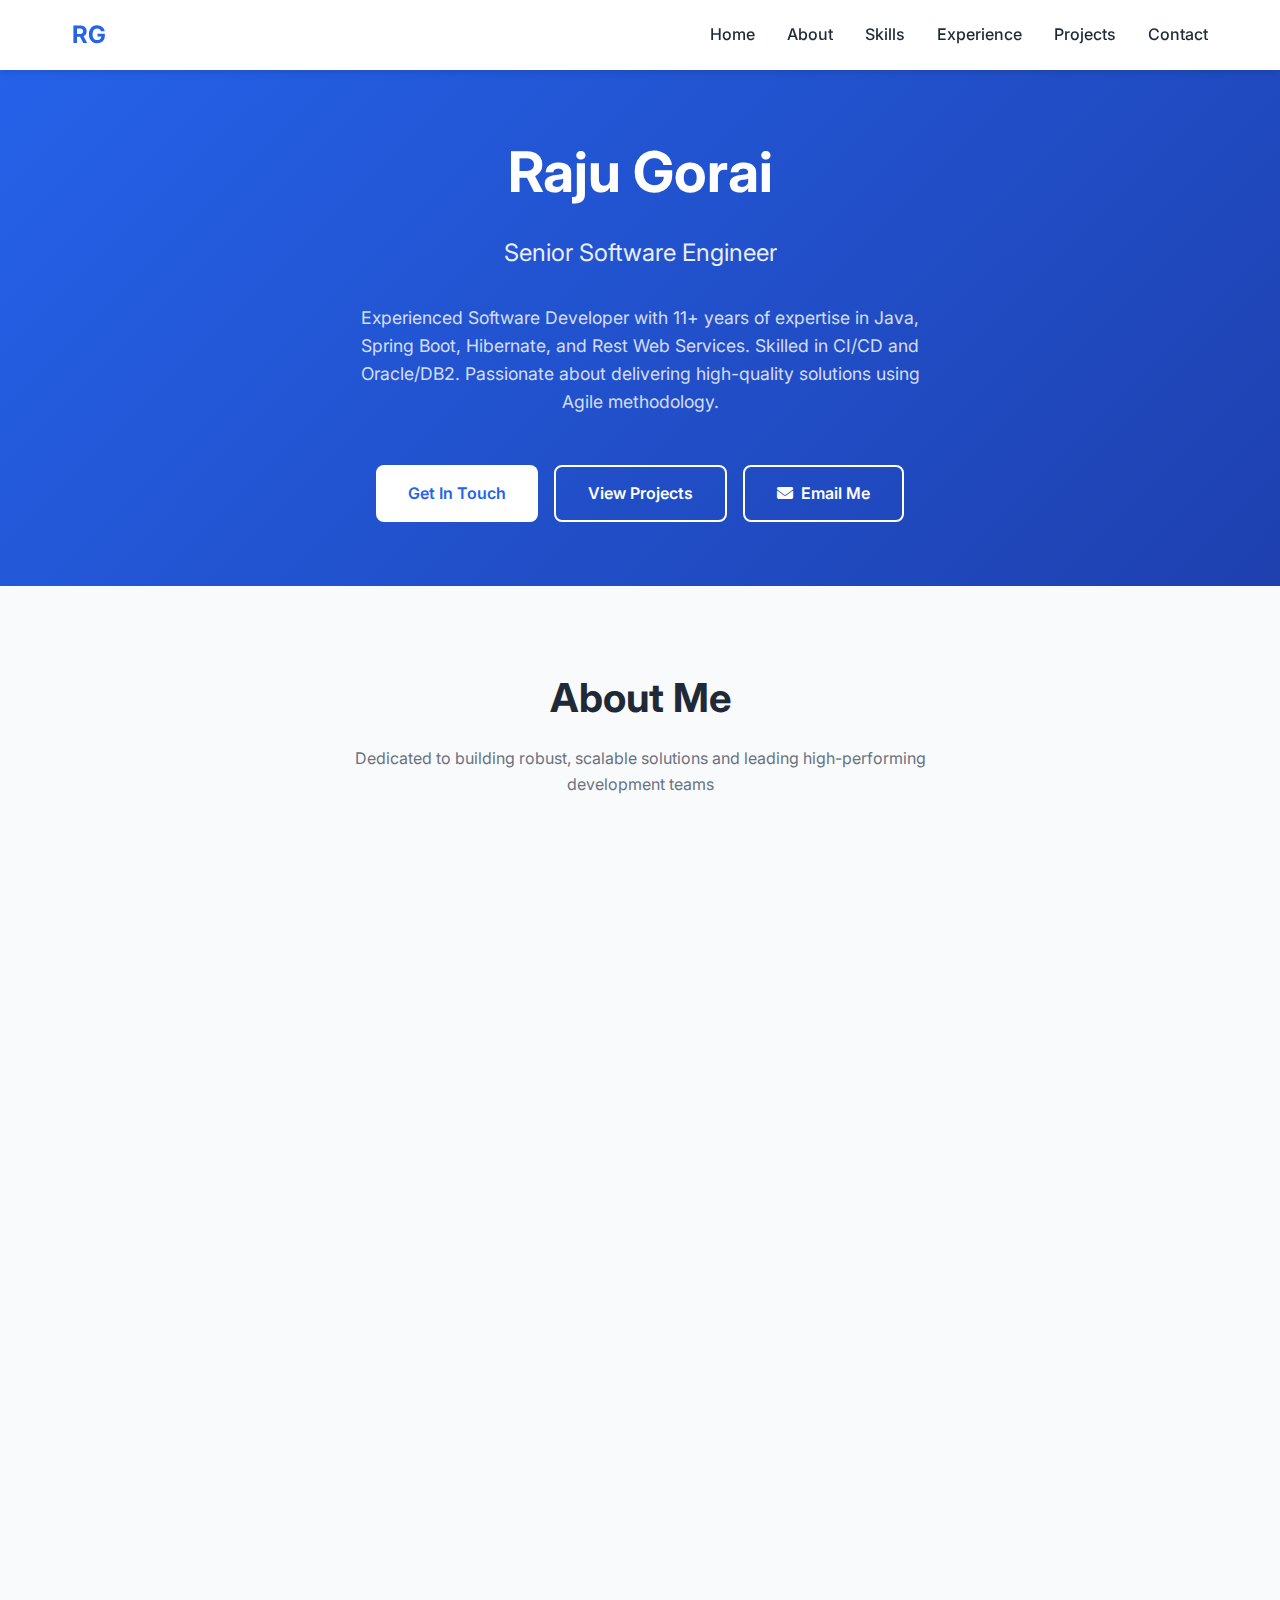
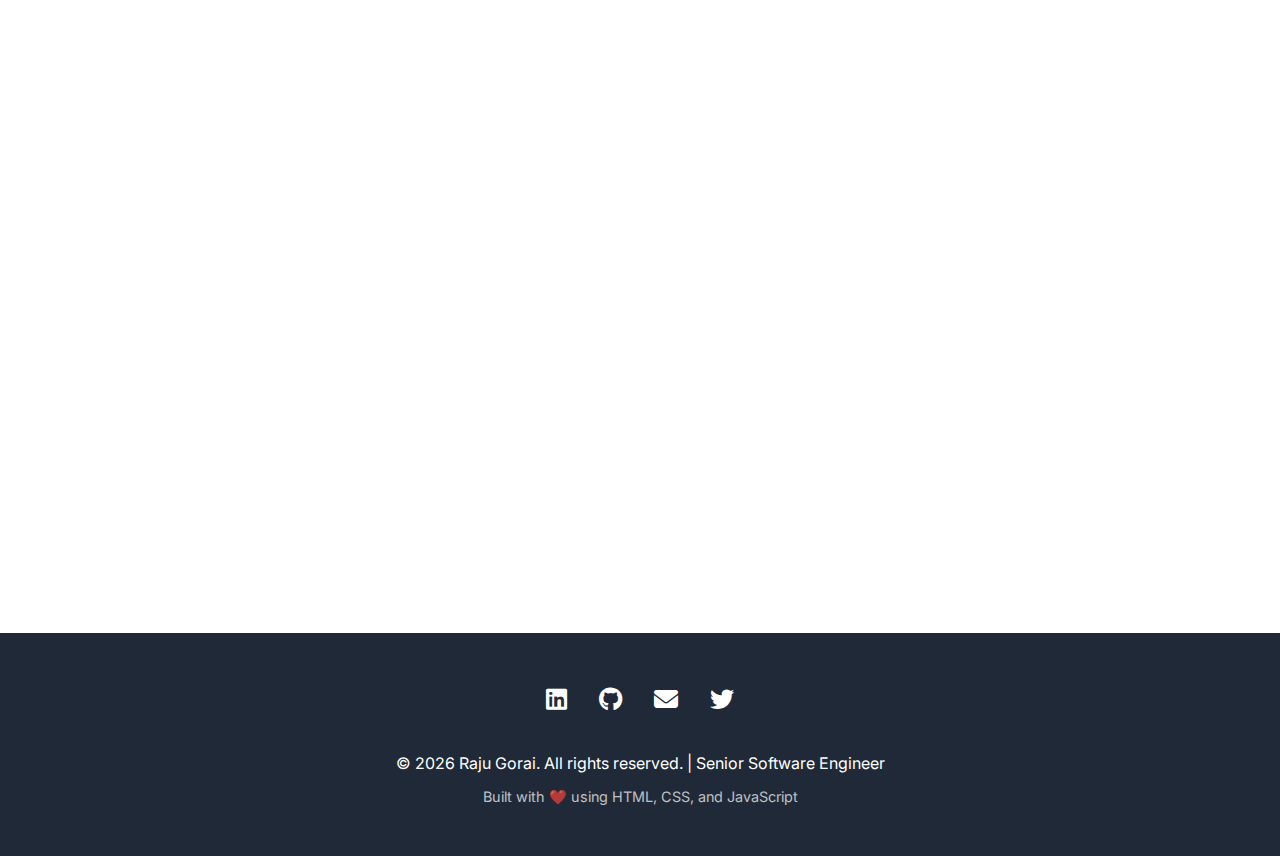
<file: index.html>
<!DOCTYPE html>
<html lang="en">
<head>
    <meta charset="UTF-8">
    <meta name="viewport" content="width=device-width, initial-scale=1.0">
    <title>Raju Gorai - Senior Software Engineer</title>
    <meta name="description" content="Senior Software Engineer with 10+ years of experience in Java, Spring Boot, Microservices, and Cloud Technologies">
    <meta name="keywords" content="Senior Software Engineer, Java, Spring Boot, Microservices, AWS, Backend Developer">
    
    <!-- Open Graph Tags -->
    <meta property="og:title" content="Raju Gorai - Senior Software Engineer">
    <meta property="og:description" content="Experienced Software Developer specializing in Java, Spring Boot, and Enterprise Solutions">
    <meta property="og:type" content="website">
    
    <!-- Favicon -->
    <link rel="icon" type="image/x-icon" href="./favicon.ico">
    
    <!-- Fonts -->
    <link href="https://cdnjs.cloudflare.com/ajax/libs/font-awesome/6.4.0/css/all.min.css" rel="stylesheet">
    <link href="https://fonts.googleapis.com/css2?family=Inter:wght@300;400;500;600;700&display=swap" rel="stylesheet">
    
    <style>
        :root {
            --primary-color: #2563eb;
            --secondary-color: #1e40af;
            --accent-color: #3b82f6;
            --text-dark: #1f2937;
            --text-light: #6b7280;
            --bg-light: #f8fafc;
            --bg-white: #ffffff;
            --border-color: #e5e7eb;
            --shadow: 0 4px 6px -1px rgba(0, 0, 0, 0.1);
            --shadow-lg: 0 10px 15px -3px rgba(0, 0, 0, 0.1);
        }

        * {
            margin: 0;
            padding: 0;
            box-sizing: border-box;
        }

        body {
            font-family: 'Inter', sans-serif;
            line-height: 1.6;
            color: var(--text-dark);
            background-color: var(--bg-light);
        }

        /* Navigation */
        .navbar {
            background: var(--bg-white);
            box-shadow: var(--shadow);
            position: fixed;
            top: 0;
            width: 100%;
            z-index: 1000;
            padding: 1rem 0;
        }

        .nav-container {
            max-width: 1200px;
            margin: 0 auto;
            display: flex;
            justify-content: space-between;
            align-items: center;
            padding: 0 2rem;
        }

        .logo {
            font-size: 1.5rem;
            font-weight: 700;
            color: var(--primary-color);
            text-decoration: none;
        }

        .nav-menu {
            display: flex;
            list-style: none;
            gap: 2rem;
        }

        .nav-link {
            text-decoration: none;
            color: var(--text-dark);
            font-weight: 500;
            transition: color 0.3s ease;
            cursor: pointer;
        }

        .nav-link:hover {
            color: var(--primary-color);
        }

        .mobile-menu-toggle {
            display: none;
            background: none;
            border: none;
            font-size: 1.5rem;
            cursor: pointer;
        }

        /* Hero Section */
        .hero {
            background: linear-gradient(135deg, var(--primary-color) 0%, var(--secondary-color) 100%);
            color: white;
            padding: 8rem 0 4rem;
            text-align: center;
        }

        .hero-container {
            max-width: 1200px;
            margin: 0 auto;
            padding: 0 2rem;
        }

        .hero-title {
            font-size: 3.5rem;
            font-weight: 700;
            margin-bottom: 1rem;
            animation: fadeInUp 0.8s ease-out;
        }

        .hero-subtitle {
            font-size: 1.5rem;
            font-weight: 400;
            margin-bottom: 2rem;
            opacity: 0.9;
            animation: fadeInUp 0.8s ease-out 0.2s both;
        }

        .hero-description {
            font-size: 1.1rem;
            max-width: 600px;
            margin: 0 auto 3rem;
            opacity: 0.8;
            animation: fadeInUp 0.8s ease-out 0.4s both;
        }

        .cta-buttons {
            display: flex;
            gap: 1rem;
            justify-content: center;
            flex-wrap: wrap;
            animation: fadeInUp 0.8s ease-out 0.6s both;
        }

        .btn {
            padding: 0.875rem 2rem;
            border-radius: 0.5rem;
            text-decoration: none;
            font-weight: 600;
            transition: all 0.3s ease;
            cursor: pointer;
            border: none;
            font-size: 1rem;
            display: inline-flex;
            align-items: center;
            gap: 0.5rem;
        }

        .btn-primary {
            background: var(--bg-white);
            color: var(--primary-color);
        }

        .btn-primary:hover {
            transform: translateY(-2px);
            box-shadow: var(--shadow-lg);
        }

        .btn-outline {
            border: 2px solid white;
            color: white;
            background: transparent;
        }

        .btn-outline:hover {
            background: white;
            color: var(--primary-color);
        }

        /* Sections */
        .section {
            padding: 5rem 0;
        }

        .container {
            max-width: 1200px;
            margin: 0 auto;
            padding: 0 2rem;
        }

        .section-title {
            text-align: center;
            font-size: 2.5rem;
            font-weight: 700;
            margin-bottom: 1rem;
            color: var(--text-dark);
        }

        .section-subtitle {
            text-align: center;
            color: var(--text-light);
            margin-bottom: 3rem;
            max-width: 600px;
            margin-left: auto;
            margin-right: auto;
        }

        /* About Section */
        .about-grid {
            display: grid;
            grid-template-columns: 1fr 2fr;
            gap: 4rem;
            align-items: center;
        }

        .about-image {
            text-align: center;
        }

        .profile-img {
            width: 300px;
            height: 300px;
            border-radius: 50%;
            background: linear-gradient(135deg, var(--primary-color), var(--accent-color));
            display: flex;
            align-items: center;
            justify-content: center;
            font-size: 8rem;
            color: white;
            margin: 0 auto;
            overflow: hidden;
            border: 4px solid white;
            box-shadow: 0 10px 30px rgba(0, 0, 0, 0.2);
        }

        .profile-image {
            width: 100%;
            height: 100%;
            object-fit: cover;
            border-radius: 50%;
        }

        .profile-initials {
            font-size: 4rem;
            font-weight: 700;
            color: white;
            text-shadow: 2px 2px 4px rgba(0, 0, 0, 0.3);
        }

        .about-content h3 {
            font-size: 1.8rem;
            margin-bottom: 1rem;
            color: var(--text-dark);
        }

        .about-text {
            color: var(--text-light);
            margin-bottom: 2rem;
            line-height: 1.8;
        }

        .stats {
            display: grid;
            grid-template-columns: repeat(auto-fit, minmax(120px, 1fr));
            gap: 2rem;
            margin-top: 2rem;
        }

        .stat {
            text-align: center;
            padding: 1rem;
            background: var(--bg-white);
            border-radius: 0.5rem;
            box-shadow: var(--shadow);
        }

        .stat-number {
            font-size: 2rem;
            font-weight: 700;
            color: var(--primary-color);
        }

        .stat-label {
            color: var(--text-light);
            font-size: 0.9rem;
        }

        /* Skills Section */
        .skills-grid {
            display: grid;
            grid-template-columns: repeat(auto-fit, minmax(300px, 1fr));
            gap: 2rem;
        }

        .skill-category {
            background: var(--bg-white);
            padding: 2rem;
            border-radius: 1rem;
            box-shadow: var(--shadow);
            transition: transform 0.3s ease;
        }

        .skill-category:hover {
            transform: translateY(-5px);
        }

        .skill-category h3 {
            color: var(--primary-color);
            margin-bottom: 1.5rem;
            display: flex;
            align-items: center;
            gap: 0.5rem;
        }

        .skill-tags {
            display: flex;
            flex-wrap: wrap;
            gap: 0.5rem;
        }

        .skill-tag {
            background: var(--bg-light);
            padding: 0.5rem 1rem;
            border-radius: 2rem;
            font-size: 0.9rem;
            color: var(--text-dark);
            border: 1px solid var(--border-color);
        }

        /* Experience Section */
        .timeline {
            position: relative;
            padding-left: 2rem;
        }

        .timeline::before {
            content: '';
            position: absolute;
            left: 1rem;
            top: 0;
            bottom: 0;
            width: 2px;
            background: var(--primary-color);
        }

        .timeline-item {
            position: relative;
            background: var(--bg-white);
            margin-bottom: 2rem;
            padding: 2rem;
            border-radius: 1rem;
            box-shadow: var(--shadow);
            margin-left: 2rem;
        }

        .timeline-item::before {
            content: '';
            position: absolute;
            left: -3rem;
            top: 2rem;
            width: 1rem;
            height: 1rem;
            background: var(--primary-color);
            border-radius: 50%;
            border: 3px solid var(--bg-white);
        }

        .timeline-date {
            color: var(--primary-color);
            font-weight: 600;
            font-size: 0.9rem;
        }

        .timeline-title {
            font-size: 1.3rem;
            font-weight: 600;
            margin: 0.5rem 0;
        }

        .timeline-company {
            color: var(--text-light);
            margin-bottom: 1rem;
        }

        .timeline-responsibilities {
            list-style: none;
        }

        .timeline-responsibilities li {
            color: var(--text-light);
            margin-bottom: 0.5rem;
            padding-left: 1.5rem;
            position: relative;
        }

        .timeline-responsibilities li::before {
            content: '▶';
            position: absolute;
            left: 0;
            color: var(--primary-color);
        }

        /* Projects Section */
        .projects-grid {
            display: grid;
            grid-template-columns: repeat(auto-fit, minmax(350px, 1fr));
            gap: 2rem;
        }

        .project-card {
            background: var(--bg-white);
            border-radius: 1rem;
            overflow: hidden;
            box-shadow: var(--shadow);
            transition: transform 0.3s ease;
        }

        .project-card:hover {
            transform: translateY(-10px);
        }

        .project-header {
            padding: 2rem;
            background: linear-gradient(135deg, var(--primary-color), var(--accent-color));
            color: white;
        }

        .project-title {
            font-size: 1.3rem;
            font-weight: 600;
            margin-bottom: 0.5rem;
        }

        .project-description {
            opacity: 0.9;
            font-size: 0.95rem;
        }

        .project-body {
            padding: 2rem;
        }

        .project-tech {
            display: flex;
            flex-wrap: wrap;
            gap: 0.5rem;
            margin-bottom: 1.5rem;
        }

        .tech-tag {
            background: var(--bg-light);
            padding: 0.25rem 0.75rem;
            border-radius: 1rem;
            font-size: 0.8rem;
            color: var(--text-dark);
            border: 1px solid var(--border-color);
        }

        .project-features {
            list-style: none;
            margin-bottom: 1.5rem;
        }

        .project-features li {
            color: var(--text-light);
            margin-bottom: 0.5rem;
            padding-left: 1.5rem;
            position: relative;
            font-size: 0.9rem;
        }

        .project-features li::before {
            content: '✓';
            position: absolute;
            left: 0;
            color: var(--primary-color);
            font-weight: bold;
        }

        .project-impact {
            background: var(--bg-light);
            padding: 1rem;
            border-radius: 0.5rem;
            border-left: 4px solid var(--primary-color);
            font-style: italic;
            color: var(--text-dark);
        }

        /* Contact Section */
        .contact-section {
            background: var(--bg-white);
        }

        .contact-grid {
            display: grid;
            grid-template-columns: 1fr 1fr;
            gap: 4rem;
        }

        .contact-info h3 {
            color: var(--primary-color);
            margin-bottom: 1.5rem;
        }

        .contact-item {
            display: flex;
            align-items: center;
            gap: 1rem;
            margin-bottom: 1.5rem;
        }

        .contact-icon {
            width: 50px;
            height: 50px;
            background: var(--primary-color);
            color: white;
            border-radius: 50%;
            display: flex;
            align-items: center;
            justify-content: center;
            font-size: 1.2rem;
        }

        .contact-form {
            display: flex;
            flex-direction: column;
            gap: 1.5rem;
        }

        .form-group {
            display: flex;
            flex-direction: column;
        }

        .form-label {
            margin-bottom: 0.5rem;
            font-weight: 500;
            color: var(--text-dark);
        }

        .form-input {
            padding: 0.875rem;
            border: 1px solid var(--border-color);
            border-radius: 0.5rem;
            font-size: 1rem;
            transition: border-color 0.3s ease;
        }

        .form-input:focus {
            outline: none;
            border-color: var(--primary-color);
        }

        .form-textarea {
            min-height: 120px;
            resize: vertical;
        }

        .success-message, .error-message {
            padding: 1rem;
            border-radius: 0.5rem;
            margin-bottom: 1rem;
            display: none;
        }

        .success-message {
            background: #10b981;
            color: white;
        }

        .error-message {
            background: #ef4444;
            color: white;
        }

        /* Footer */
        .footer {
            background: var(--text-dark);
            color: white;
            text-align: center;
            padding: 3rem 0;
        }

        .social-links {
            display: flex;
            justify-content: center;
            gap: 2rem;
            margin-bottom: 2rem;
        }

        .social-link {
            color: white;
            font-size: 1.5rem;
            transition: color 0.3s ease;
            text-decoration: none;
        }

        .social-link:hover {
            color: var(--primary-color);
        }

        /* Animations */
        @keyframes fadeInUp {
            from {
                opacity: 0;
                transform: translateY(30px);
            }
            to {
                opacity: 1;
                transform: translateY(0);
            }
        }

        .fade-in {
            opacity: 0;
            transform: translateY(30px);
            transition: all 0.6s ease;
        }

        .fade-in.visible {
            opacity: 1;
            transform: translateY(0);
        }

        /* Responsive Design */
        @media (max-width: 768px) {
            .mobile-menu-toggle {
                display: block;
            }

            .nav-menu {
                display: none;
                position: absolute;
                top: 100%;
                left: 0;
                width: 100%;
                background: var(--bg-white);
                flex-direction: column;
                padding: 1rem;
                box-shadow: var(--shadow);
            }

            .nav-menu.active {
                display: flex;
            }

            .hero-title {
                font-size: 2.5rem;
            }

            .hero-subtitle {
                font-size: 1.2rem;
            }

            .cta-buttons {
                flex-direction: column;
                align-items: center;
            }

            .about-grid {
                grid-template-columns: 1fr;
                text-align: center;
            }

            .profile-img {
                width: 200px;
                height: 200px;
                font-size: 6rem;
            }

            .profile-initials {
                font-size: 3rem;
            }

            .contact-grid {
                grid-template-columns: 1fr;
            }

            .timeline {
                padding-left: 1rem;
            }

            .timeline-item {
                margin-left: 1rem;
            }

            .timeline-item::before {
                left: -2rem;
            }
        }
    </style>
</head>
<body>
    <!-- Navigation -->
    <nav class="navbar">
        <div class="nav-container">
            <a href="#home" class="logo">RG</a>
            <ul class="nav-menu" id="nav-menu">
                <li><a href="#home" class="nav-link">Home</a></li>
                <li><a href="#about" class="nav-link">About</a></li>
                <li><a href="#skills" class="nav-link">Skills</a></li>
                <li><a href="#experience" class="nav-link">Experience</a></li>
                <li><a href="#projects" class="nav-link">Projects</a></li>
                <li><a href="#contact" class="nav-link">Contact</a></li>
            </ul>
            <button class="mobile-menu-toggle" id="mobile-menu-toggle">
                <i class="fas fa-bars"></i>
            </button>
        </div>
    </nav>

    <!-- Hero Section -->
    <section id="home" class="hero">
        <div class="hero-container">
            <h1 class="hero-title">Raju Gorai</h1>
            <h2 class="hero-subtitle">Senior Software Engineer</h2>
            <p class="hero-description">
                Experienced Software Developer with 11+ years of expertise in Java, Spring Boot, Hibernate, 
                and Rest Web Services. Skilled in CI/CD and Oracle/DB2. Passionate about delivering 
                high-quality solutions using Agile methodology.
            </p>
            <div class="cta-buttons">
                <a href="#contact" class="btn btn-primary">Get In Touch</a>
                <a href="#projects" class="btn btn-outline">View Projects</a>
                <a href="mailto:raju.gorai@example.com" class="btn btn-outline">
                    <i class="fas fa-envelope"></i> Email Me
                </a>
            </div>
        </div>
    </section>

    <!-- About Section -->
    <section id="about" class="section">
        <div class="container">
            <h2 class="section-title fade-in">About Me</h2>
            <p class="section-subtitle fade-in">
                Dedicated to building robust, scalable solutions and leading high-performing development teams
            </p>
            
            <div class="about-grid">
                <div class="about-image fade-in">
                    <div class="profile-img">
                        <span class="profile-initials">RG</span>
                    </div>
                </div>
                
                <div class="about-content fade-in">
                    <h3>Senior Software Engineer at JPMorgan Chase & Co.</h3>
                    <p class="about-text">
                        With over a decade of experience in enterprise software development, I specialize in 
                        building scalable microservices, architecting robust backend systems, and leading 
                        cross-functional teams. My expertise spans the entire software development lifecycle, 
                        from requirement analysis to production deployment.
                    </p>
                    <p class="about-text">
                        I'm passionate about clean code, best practices, and mentoring junior developers. 
                        Currently working with cutting-edge technologies to deliver mission-critical financial 
                        applications that serve millions of users worldwide.
                    </p>
                    
                    <div class="stats">
                        <div class="stat">
                            <div class="stat-number">10+</div>
                            <div class="stat-label">Years Experience</div>
                        </div>
                        <div class="stat">
                            <div class="stat-number">50+</div>
                            <div class="stat-label">Projects Completed</div>
                        </div>
                        <div class="stat">
                            <div class="stat-number">15+</div>
                            <div class="stat-label">Technologies Mastered</div>
                        </div>
                        <div class="stat">
                            <div class="stat-number">5+</div>
                            <div class="stat-label">Team Members Led</div>
                        </div>
                    </div>
                </div>
            </div>
        </div>
    </section>

    <!-- Skills Section -->
    <section id="skills" class="section">
        <div class="container">
            <h2 class="section-title fade-in">Technical Skills</h2>
            <p class="section-subtitle fade-in">
                Comprehensive expertise across the modern software development stack
            </p>
            
            <div class="skills-grid">
                <div class="skill-category fade-in">
                    <h3><i class="fas fa-code"></i> Programming Languages</h3>
                    <div class="skill-tags">
                        <span class="skill-tag">Java</span>
                        <span class="skill-tag">JavaScript</span>
                        <span class="skill-tag">Python</span>
                        <span class="skill-tag">SQL</span>
                        <span class="skill-tag">TypeScript</span>
                    </div>
                </div>
                
                <div class="skill-category fade-in">
                    <h3><i class="fas fa-layer-group"></i> Frameworks</h3>
                    <div class="skill-tags">
                        <span class="skill-tag">Spring Boot</span>
                        <span class="skill-tag">Spring MVC</span>
                        <span class="skill-tag">Hibernate</span>
                        <span class="skill-tag">JPA</span>
                        <span class="skill-tag">Maven</span>
                    </div>
                </div>
                
                <div class="skill-category fade-in">
                    <h3><i class="fas fa-database"></i> Databases</h3>
                    <div class="skill-tags">
                        <span class="skill-tag">Oracle</span>
                        <span class="skill-tag">DB2</span>
                        <span class="skill-tag">MySQL</span>
                        <span class="skill-tag">PostgreSQL</span>
                        <span class="skill-tag">Redis</span>
                    </div>
                </div>
                
                <div class="skill-category fade-in">
                    <h3><i class="fas fa-cloud"></i> Cloud & DevOps</h3>
                    <div class="skill-tags">
                        <span class="skill-tag">AWS</span>
                        <span class="skill-tag">Docker</span>
                        <span class="skill-tag">Kubernetes</span>
                        <span class="skill-tag">Jenkins</span>
                        <span class="skill-tag">CI/CD</span>
                    </div>
                </div>
                
                <div class="skill-category fade-in">
                    <h3><i class="fas fa-globe"></i> Web Technologies</h3>
                    <div class="skill-tags">
                        <span class="skill-tag">REST APIs</span>
                        <span class="skill-tag">JSON</span>
                        <span class="skill-tag">XML</span>
                        <span class="skill-tag">Microservices</span>
                        <span class="skill-tag">GraphQL</span>
                    </div>
                </div>
                
                <div class="skill-category fade-in">
                    <h3><i class="fas fa-tools"></i> Tools & Others</h3>
                    <div class="skill-tags">
                        <span class="skill-tag">Git</span>
                        <span class="skill-tag">JUnit</span>
                        <span class="skill-tag">Mockito</span>
                        <span class="skill-tag">Agile/Scrum</span>
                        <span class="skill-tag">JIRA</span>
                    </div>
                </div>
            </div>
        </div>
    </section>

    <!-- Experience Section -->
    <section id="experience" class="section">
        <div class="container">
            <h2 class="section-title fade-in">Professional Experience</h2>
            <p class="section-subtitle fade-in">
                A journey of continuous learning and impactful contributions
            </p>
            
            <div class="timeline">
                <div class="timeline-item fade-in">
                    <div class="timeline-date">2020 - Present</div>
                    <h3 class="timeline-title">Senior Associate - Software Engineer</h3>
                    <div class="timeline-company">JPMorgan Chase & Co. | India</div>
                    <ul class="timeline-responsibilities">
                        <li>Led development of enterprise-grade microservices using Spring Boot, handling over 1M daily transactions</li>
                        <li>Architected and implemented REST APIs serving millions of requests with 99.9% uptime</li>
                        <li>Mentored team of 5+ junior developers and conducted comprehensive code reviews</li>
                        <li>Optimized database queries and application performance, reducing response time by 40%</li>
                        <li>Implemented robust CI/CD pipelines using Jenkins, Docker, and Kubernetes</li>
                        <li>Collaborated with cross-functional teams using Agile/Scrum methodologies</li>
                    </ul>
                </div>
                
                <div class="timeline-item fade-in">
                    <div class="timeline-date">2018 - 2020</div>
                    <h3 class="timeline-title">Software Engineer</h3>
                    <div class="timeline-company">Previous Company | India</div>
                    <ul class="timeline-responsibilities">
                        <li>Developed and maintained Java-based web applications using Spring framework</li>
                        <li>Implemented complex database solutions using Oracle and DB2</li>
                        <li>Participated in system design and architecture decision-making processes</li>
                        <li>Created comprehensive unit and integration tests using JUnit and Mockito</li>
                        <li>Worked closely with business analysts to translate requirements into technical solutions</li>
                    </ul>
                </div>
                
                <div class="timeline-item fade-in">
                    <div class="timeline-date">2015 - 2018</div>
                    <h3 class="timeline-title">Junior Software Engineer</h3>
                    <div class="timeline-company">Earlier Company | India</div>
                    <ul class="timeline-responsibilities">
                        <li>Developed web applications using Core Java and Spring MVC</li>
                        <li>Participated in legacy system migration and modernization projects</li>
                        <li>Collaborated with QA teams to ensure comprehensive testing coverage</li>
                        <li>Gained hands-on experience with various databases and cloud technologies</li>
                        <li>Contributed to technical documentation and knowledge sharing initiatives</li>
                    </ul>
                </div>
            </div>
        </div>
    </section>

    <!-- Projects Section -->
    <section id="projects" class="section">
        <div class="container">
            <h2 class="section-title fade-in">Featured Projects</h2>
            <p class="section-subtitle fade-in">
                Showcasing impactful solutions that drive business value
            </p>
            
            <div class="projects-grid">
                <div class="project-card fade-in">
                    <div class="project-header">
                        <h3 class="project-title">Enterprise Banking System</h3>
                        <p class="project-description">Led the development of a comprehensive banking system handling customer transactions, account management, and reporting.</p>
                    </div>
                    <div class="project-body">
                        <div class="project-tech">
                            <span class="tech-tag">Java</span>
                            <span class="tech-tag">Spring Boot</span>
                            <span class="tech-tag">Oracle</span>
                            <span class="tech-tag">REST APIs</span>
                            <span class="tech-tag">Docker</span>
                        </div>
                        <ul class="project-features">
                            <li>Real-time transaction processing</li>
                            <li>Comprehensive reporting dashboard</li>
                            <li>Secure authentication and authorization</li>
                            <li>Multi-currency support</li>
                        </ul>
                        <div class="project-impact">
                            <strong>Impact:</strong> Processed over 1M transactions daily with 99.9% uptime
                        </div>
                    </div>
                </div>
                
                <div class="project-card fade-in">
                    <div class="project-header">
                        <h3 class="project-title">Microservices Architecture Migration</h3>
                        <p class="project-description">Architected and led the migration from monolithic to microservices architecture for a legacy financial system.</p>
                    </div>
                    <div class="project-body">
                        <div class="project-tech">
                            <span class="tech-tag">Spring Boot</span>
                            <span class="tech-tag">Docker</span>
                            <span class="tech-tag">Kubernetes</span>
                            <span class="tech-tag">AWS</span>
                            <span class="tech-tag">Jenkins</span>
                        </div>
                        <ul class="project-features">
                            <li>Service decomposition and API design</li>
                            <li>Container orchestration with Kubernetes</li>
                            <li>Automated CI/CD pipelines</li>
                            <li>Monitoring and logging infrastructure</li>
                        </ul>
                        <div class="project-impact">
                            <strong>Impact:</strong> Improved system scalability by 300% and reduced deployment time by 80%
                        </div>
                    </div>
                </div>
                
                <div class="project-card fade-in">
                    <div class="project-header">
                        <h3 class="project-title">Real-time Analytics Platform</h3>
                        <p class="project-description">Built a high-performance analytics platform for processing and visualizing financial data in real-time.</p>
                    </div>
                    <div class="project-body">
                        <div class="project-tech">
                            <span class="tech-tag">Java</span>
                            <span class="tech-tag">Apache Kafka</span>
                            <span class="tech-tag">Redis</span>
                            <span class="tech-tag">Spring Boot</span>
                            <span class="tech-tag">React</span>
                        </div>
                        <ul class="project-features">
                            <li>Stream processing with Apache Kafka</li>
                            <li>In-memory caching with Redis</li>
                            <li>Interactive dashboards</li>
                            <li>Real-time alerts and notifications</li>
                        </ul>
                        <div class="project-impact">
                            <strong>Impact:</strong> Enabled real-time decision making with sub-second data processing
                        </div>
                    </div>
                </div>
            </div>
        </div>
    </section>

    <!-- Contact Section -->
    <section id="contact" class="section contact-section">
        <div class="container">
            <h2 class="section-title fade-in">Get In Touch</h2>
            <p class="section-subtitle fade-in">
                Let's discuss opportunities and collaborate on exciting projects
            </p>
            
            <div class="contact-grid">
                <div class="contact-info fade-in">
                    <h3>Contact Information</h3>
                    
                    <div class="contact-item">
                        <div class="contact-icon">
                            <i class="fas fa-envelope"></i>
                        </div>
                        <div>
                            <strong>Email</strong><br>
                            <a href="mailto:raju.gorai@example.com">raju.gorai@example.com</a>
                        </div>
                    </div>
                    
                    <div class="contact-item">
                        <div class="contact-icon">
                            <i class="fab fa-linkedin"></i>
                        </div>
                        <div>
                            <strong>LinkedIn</strong><br>
                            <a href="https://www.linkedin.com/in/raju-gorai/" target="_blank">linkedin.com/in/raju-gorai</a>
                        </div>
                    </div>
                    
                    <div class="contact-item">
                        <div class="contact-icon">
                            <i class="fas fa-map-marker-alt"></i>
                        </div>
                        <div>
                            <strong>Location</strong><br>
                            India
                        </div>
                    </div>
                    
                    <div class="contact-item">
                        <div class="contact-icon">
                            <i class="fas fa-briefcase"></i>
                        </div>
                        <div>
                            <strong>Current Role</strong><br>
                            Senior Software Engineer<br>
                            JPMorgan Chase & Co.
                        </div>
                    </div>
                    
                    <div class="contact-item">
                        <div class="contact-icon">
                            <i class="fab fa-github"></i>
                        </div>
                        <div>
                            <strong>GitHub</strong><br>
                            <a href="https://github.com/Raju4mudl" target="_blank">github.com/Raju4mudl</a>
                        </div>
                    </div>
                </div>
                
                <div class="contact-form-container fade-in">
                    <form class="contact-form" id="contact-form" action="https://formspree.io/f/your-form-id" method="POST">
                        <div class="success-message" id="success-message">Thank you! Your message has been sent successfully.</div>
                        <div class="error-message" id="error-message">Please fill in all required fields.</div>
                        
                        <div class="form-group">
                            <label class="form-label" for="name">Full Name *</label>
                            <input type="text" id="name" name="name" class="form-input" required>
                        </div>
                        
                        <div class="form-group">
                            <label class="form-label" for="email">Email Address *</label>
                            <input type="email" id="email" name="email" class="form-input" required>
                        </div>
                        
                        <div class="form-group">
                            <label class="form-label" for="subject">Subject</label>
                            <input type="text" id="subject" name="subject" class="form-input" placeholder="What would you like to discuss?">
                        </div>
                        
                        <div class="form-group">
                            <label class="form-label" for="message">Message *</label>
                            <textarea id="message" name="message" class="form-input form-textarea" 
                                    placeholder="Tell me about your project or opportunity..." required></textarea>
                        </div>
                        
                        <button type="submit" class="btn btn-primary" id="submit-btn">
                            <i class="fas fa-paper-plane"></i> Send Message
                        </button>
                    </form>
                </div>
            </div>
        </div>
    </section>

    <!-- Footer -->
    <footer class="footer">
        <div class="container">
            <div class="social-links">
                <a href="https://www.linkedin.com/in/raju-gorai/" target="_blank" class="social-link" title="LinkedIn">
                    <i class="fab fa-linkedin"></i>
                </a>
                <a href="https://github.com/Raju4mudl" target="_blank" class="social-link" title="GitHub">
                    <i class="fab fa-github"></i>
                </a>
                <a href="mailto:mythoughtraju@gmail.com" class="social-link" title="Email">
                    <i class="fas fa-envelope"></i>
                </a>
                <a href="https://twitter.com/" target="_blank" class="social-link" title="Twitter">
                    <i class="fab fa-twitter"></i>
                </a>
            </div>
            <p>&copy; 2025 Raju Gorai. All rights reserved. | Senior Software Engineer</p>
            <p style="margin-top: 0.5rem; opacity: 0.7; font-size: 0.9rem;">
                Built with ❤️ using HTML, CSS, and JavaScript
            </p>
        </div>
    </footer>

    <script>
        // Mobile Navigation Toggle
        document.getElementById('mobile-menu-toggle').addEventListener('click', function() {
            const navMenu = document.getElementById('nav-menu');
            navMenu.classList.toggle('active');
        });

        // Smooth Scrolling
        document.querySelectorAll('a[href^="#"]').forEach(anchor => {
            anchor.addEventListener('click', function (e) {
                e.preventDefault();
                const target = document.querySelector(this.getAttribute('href'));
                if (target) {
                    target.scrollIntoView({
                        behavior: 'smooth',
                        block: 'start'
                    });
                }
                // Close mobile menu if open
                document.getElementById('nav-menu').classList.remove('active');
            });
        });

        // Intersection Observer for Fade In Animation
        const observerOptions = {
            threshold: 0.1,
            rootMargin: '0px 0px -50px 0px'
        };

        const observer = new IntersectionObserver((entries) => {
            entries.forEach(entry => {
                if (entry.isIntersecting) {
                    entry.target.classList.add('visible');
                }
            });
        }, observerOptions);

        // Observe all fade-in elements
        document.querySelectorAll('.fade-in').forEach(el => {
            observer.observe(el);
        });

        // Contact Form Handling (Static Version)
        document.getElementById('contact-form').addEventListener('submit', function(e) {
            const name = document.getElementById('name').value.trim();
            const email = document.getElementById('email').value.trim();
            const message = document.getElementById('message').value.trim();
            
            const successMessage = document.getElementById('success-message');
            const errorMessage = document.getElementById('error-message');
            
            // Hide previous messages
            successMessage.style.display = 'none';
            errorMessage.style.display = 'none';
            
            // Basic validation
            if (!name || !email || !message) {
                e.preventDefault();
                errorMessage.textContent = 'Please fill in all required fields.';
                errorMessage.style.display = 'block';
                return false;
            }
            
            // Email validation
            const emailRegex = /^[^\s@]+@[^\s@]+\.[^\s@]+$/;
            if (!emailRegex.test(email)) {
                e.preventDefault();
                errorMessage.textContent = 'Please enter a valid email address.';
                errorMessage.style.display = 'block';
                return false;
            }
            
            // If using Formspree or similar service, the form will submit
            // For demo purposes, show success message
            if (!this.action.includes('formspree.io')) {
                e.preventDefault();
                successMessage.style.display = 'block';
                this.reset();
            }
        });

        // Add navbar background on scroll
        window.addEventListener('scroll', function() {
            const navbar = document.querySelector('.navbar');
            if (window.scrollY > 50) {
                navbar.style.background = 'rgba(255, 255, 255, 0.95)';
                navbar.style.backdropFilter = 'blur(10px)';
            } else {
                navbar.style.background = 'var(--bg-white)';
                navbar.style.backdropFilter = 'none';
            }
        });

        // Dynamic copyright year
        document.addEventListener('DOMContentLoaded', function() {
            const currentYear = new Date().getFullYear();
            const footerText = document.querySelector('.footer p');
            footerText.innerHTML = footerText.innerHTML.replace('2025', currentYear);
        });

        // Add typing effect to hero title (optional)
        function typeWriter(element, text, speed = 100) {
            let i = 0;
            element.innerHTML = '';
            function type() {
                if (i < text.length) {
                    element.innerHTML += text.charAt(i);
                    i++;
                    setTimeout(type, speed);
                }
            }
            type();
        }

        // Initialize typing effect (uncomment to use)
        // window.addEventListener('load', function() {
        //     const heroTitle = document.querySelector('.hero-title');
        //     typeWriter(heroTitle, 'Raju Gorai', 150);
        // });
    </script>
</body>
</html>
</file>
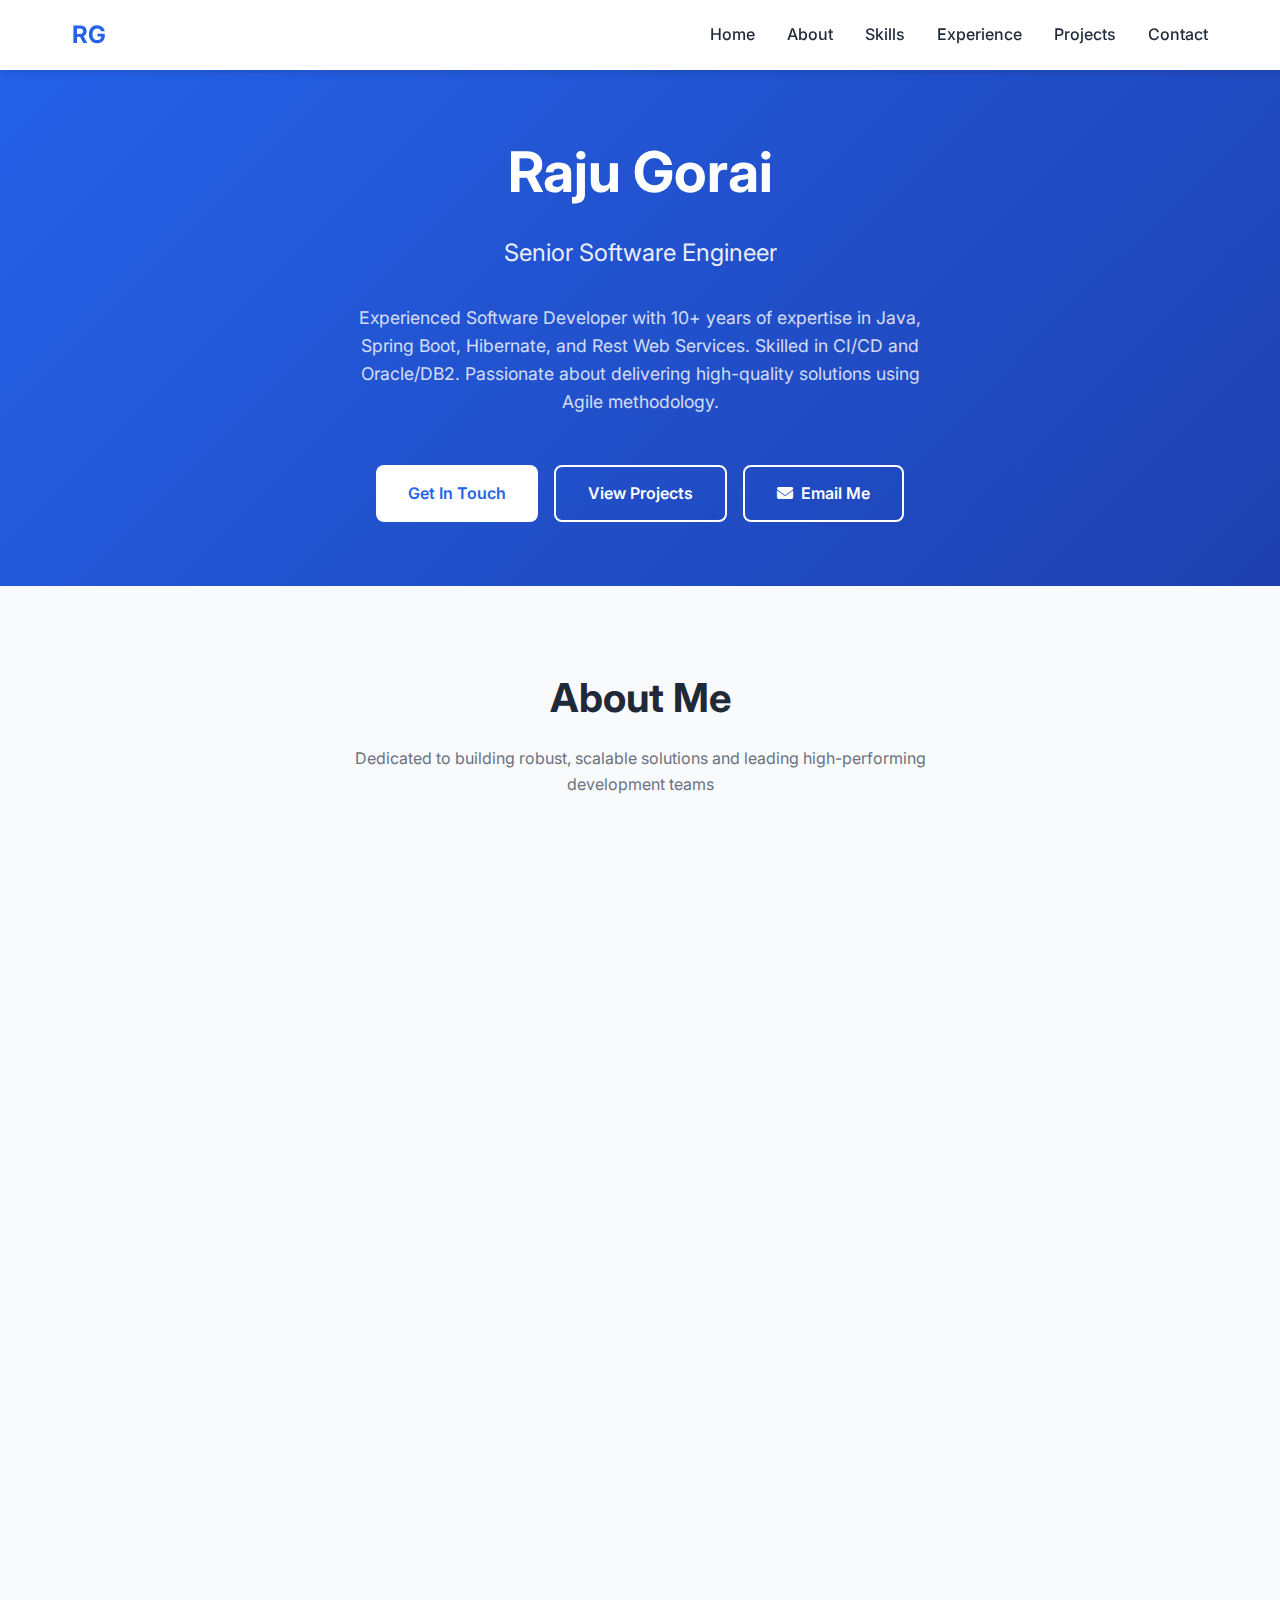
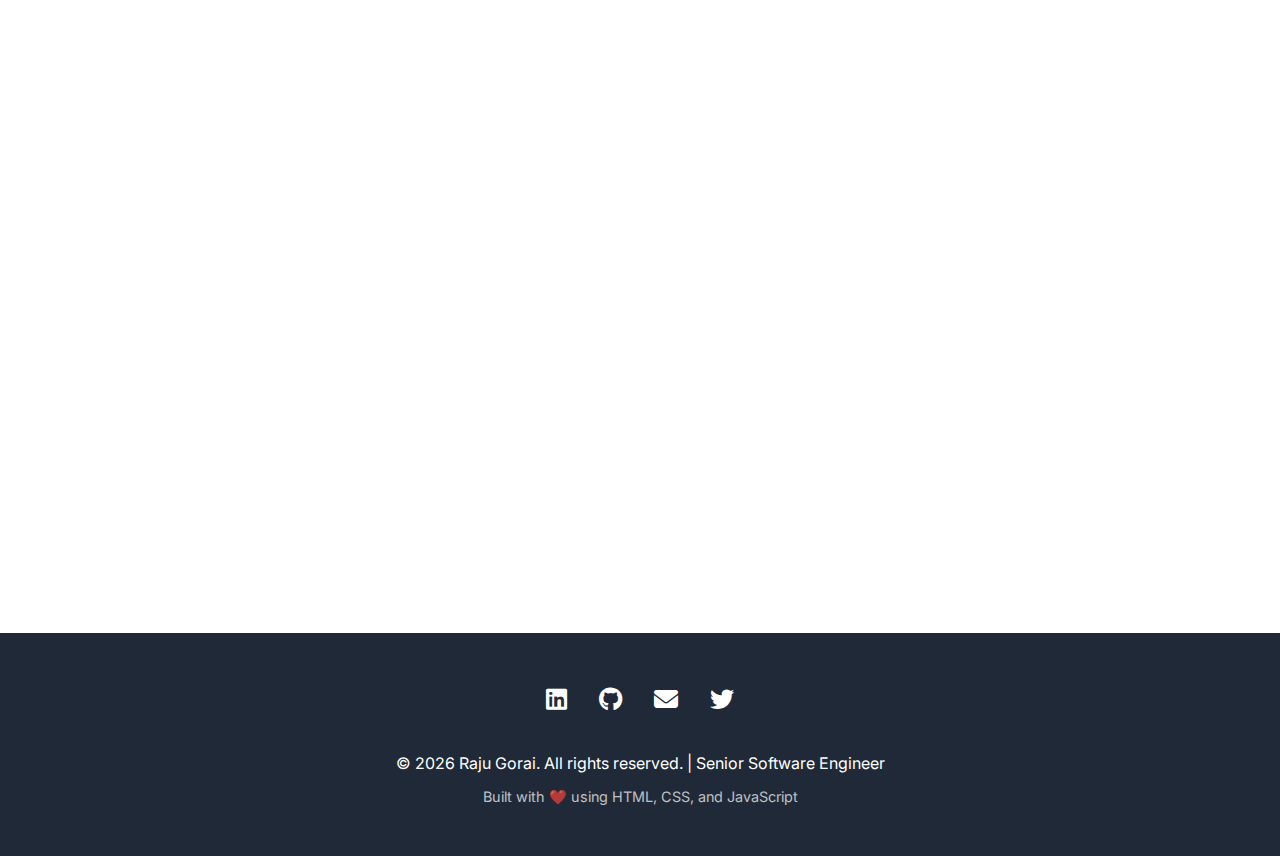
<file: raju-gorai-portfolio.html>
<!DOCTYPE html>
<html lang="en">
<head>
    <meta charset="UTF-8">
    <meta name="viewport" content="width=device-width, initial-scale=1.0">
    <title>Raju Gorai - Senior Software Engineer</title>
    <meta name="description" content="Senior Software Engineer with 10+ years of experience in Java, Spring Boot, Microservices, and Cloud Technologies">
    <meta name="keywords" content="Senior Software Engineer, Java, Spring Boot, Microservices, AWS, Backend Developer">
    
    <!-- Open Graph Tags -->
    <meta property="og:title" content="Raju Gorai - Senior Software Engineer">
    <meta property="og:description" content="Experienced Software Developer specializing in Java, Spring Boot, and Enterprise Solutions">
    <meta property="og:type" content="website">
    
    <!-- Favicon -->
    <link rel="icon" type="image/x-icon" href="./favicon.ico">
    
    <!-- Fonts -->
    <link href="https://cdnjs.cloudflare.com/ajax/libs/font-awesome/6.4.0/css/all.min.css" rel="stylesheet">
    <link href="https://fonts.googleapis.com/css2?family=Inter:wght@300;400;500;600;700&display=swap" rel="stylesheet">
    
    <style>
        :root {
            --primary-color: #2563eb;
            --secondary-color: #1e40af;
            --accent-color: #3b82f6;
            --text-dark: #1f2937;
            --text-light: #6b7280;
            --bg-light: #f8fafc;
            --bg-white: #ffffff;
            --border-color: #e5e7eb;
            --shadow: 0 4px 6px -1px rgba(0, 0, 0, 0.1);
            --shadow-lg: 0 10px 15px -3px rgba(0, 0, 0, 0.1);
        }

        * {
            margin: 0;
            padding: 0;
            box-sizing: border-box;
        }

        body {
            font-family: 'Inter', sans-serif;
            line-height: 1.6;
            color: var(--text-dark);
            background-color: var(--bg-light);
        }

        /* Navigation */
        .navbar {
            background: var(--bg-white);
            box-shadow: var(--shadow);
            position: fixed;
            top: 0;
            width: 100%;
            z-index: 1000;
            padding: 1rem 0;
        }

        .nav-container {
            max-width: 1200px;
            margin: 0 auto;
            display: flex;
            justify-content: space-between;
            align-items: center;
            padding: 0 2rem;
        }

        .logo {
            font-size: 1.5rem;
            font-weight: 700;
            color: var(--primary-color);
            text-decoration: none;
        }

        .nav-menu {
            display: flex;
            list-style: none;
            gap: 2rem;
        }

        .nav-link {
            text-decoration: none;
            color: var(--text-dark);
            font-weight: 500;
            transition: color 0.3s ease;
            cursor: pointer;
        }

        .nav-link:hover {
            color: var(--primary-color);
        }

        .mobile-menu-toggle {
            display: none;
            background: none;
            border: none;
            font-size: 1.5rem;
            cursor: pointer;
        }

        /* Hero Section */
        .hero {
            background: linear-gradient(135deg, var(--primary-color) 0%, var(--secondary-color) 100%);
            color: white;
            padding: 8rem 0 4rem;
            text-align: center;
        }

        .hero-container {
            max-width: 1200px;
            margin: 0 auto;
            padding: 0 2rem;
        }

        .hero-title {
            font-size: 3.5rem;
            font-weight: 700;
            margin-bottom: 1rem;
            animation: fadeInUp 0.8s ease-out;
        }

        .hero-subtitle {
            font-size: 1.5rem;
            font-weight: 400;
            margin-bottom: 2rem;
            opacity: 0.9;
            animation: fadeInUp 0.8s ease-out 0.2s both;
        }

        .hero-description {
            font-size: 1.1rem;
            max-width: 600px;
            margin: 0 auto 3rem;
            opacity: 0.8;
            animation: fadeInUp 0.8s ease-out 0.4s both;
        }

        .cta-buttons {
            display: flex;
            gap: 1rem;
            justify-content: center;
            flex-wrap: wrap;
            animation: fadeInUp 0.8s ease-out 0.6s both;
        }

        .btn {
            padding: 0.875rem 2rem;
            border-radius: 0.5rem;
            text-decoration: none;
            font-weight: 600;
            transition: all 0.3s ease;
            cursor: pointer;
            border: none;
            font-size: 1rem;
            display: inline-flex;
            align-items: center;
            gap: 0.5rem;
        }

        .btn-primary {
            background: var(--bg-white);
            color: var(--primary-color);
        }

        .btn-primary:hover {
            transform: translateY(-2px);
            box-shadow: var(--shadow-lg);
        }

        .btn-outline {
            border: 2px solid white;
            color: white;
            background: transparent;
        }

        .btn-outline:hover {
            background: white;
            color: var(--primary-color);
        }

        /* Sections */
        .section {
            padding: 5rem 0;
        }

        .container {
            max-width: 1200px;
            margin: 0 auto;
            padding: 0 2rem;
        }

        .section-title {
            text-align: center;
            font-size: 2.5rem;
            font-weight: 700;
            margin-bottom: 1rem;
            color: var(--text-dark);
        }

        .section-subtitle {
            text-align: center;
            color: var(--text-light);
            margin-bottom: 3rem;
            max-width: 600px;
            margin-left: auto;
            margin-right: auto;
        }

        /* About Section */
        .about-grid {
            display: grid;
            grid-template-columns: 1fr 2fr;
            gap: 4rem;
            align-items: center;
        }

        .about-image {
            text-align: center;
        }

        .profile-img {
            width: 300px;
            height: 300px;
            border-radius: 50%;
            background: linear-gradient(135deg, var(--primary-color), var(--accent-color));
            display: flex;
            align-items: center;
            justify-content: center;
            font-size: 8rem;
            color: white;
            margin: 0 auto;
            overflow: hidden;
            border: 4px solid white;
            box-shadow: 0 10px 30px rgba(0, 0, 0, 0.2);
        }

        .profile-image {
            width: 100%;
            height: 100%;
            object-fit: cover;
            border-radius: 50%;
        }

        .profile-initials {
            font-size: 4rem;
            font-weight: 700;
            color: white;
            text-shadow: 2px 2px 4px rgba(0, 0, 0, 0.3);
        }

        .about-content h3 {
            font-size: 1.8rem;
            margin-bottom: 1rem;
            color: var(--text-dark);
        }

        .about-text {
            color: var(--text-light);
            margin-bottom: 2rem;
            line-height: 1.8;
        }

        .stats {
            display: grid;
            grid-template-columns: repeat(auto-fit, minmax(120px, 1fr));
            gap: 2rem;
            margin-top: 2rem;
        }

        .stat {
            text-align: center;
            padding: 1rem;
            background: var(--bg-white);
            border-radius: 0.5rem;
            box-shadow: var(--shadow);
        }

        .stat-number {
            font-size: 2rem;
            font-weight: 700;
            color: var(--primary-color);
        }

        .stat-label {
            color: var(--text-light);
            font-size: 0.9rem;
        }

        /* Skills Section */
        .skills-grid {
            display: grid;
            grid-template-columns: repeat(auto-fit, minmax(300px, 1fr));
            gap: 2rem;
        }

        .skill-category {
            background: var(--bg-white);
            padding: 2rem;
            border-radius: 1rem;
            box-shadow: var(--shadow);
            transition: transform 0.3s ease;
        }

        .skill-category:hover {
            transform: translateY(-5px);
        }

        .skill-category h3 {
            color: var(--primary-color);
            margin-bottom: 1.5rem;
            display: flex;
            align-items: center;
            gap: 0.5rem;
        }

        .skill-tags {
            display: flex;
            flex-wrap: wrap;
            gap: 0.5rem;
        }

        .skill-tag {
            background: var(--bg-light);
            padding: 0.5rem 1rem;
            border-radius: 2rem;
            font-size: 0.9rem;
            color: var(--text-dark);
            border: 1px solid var(--border-color);
        }

        /* Experience Section */
        .timeline {
            position: relative;
            padding-left: 2rem;
        }

        .timeline::before {
            content: '';
            position: absolute;
            left: 1rem;
            top: 0;
            bottom: 0;
            width: 2px;
            background: var(--primary-color);
        }

        .timeline-item {
            position: relative;
            background: var(--bg-white);
            margin-bottom: 2rem;
            padding: 2rem;
            border-radius: 1rem;
            box-shadow: var(--shadow);
            margin-left: 2rem;
        }

        .timeline-item::before {
            content: '';
            position: absolute;
            left: -3rem;
            top: 2rem;
            width: 1rem;
            height: 1rem;
            background: var(--primary-color);
            border-radius: 50%;
            border: 3px solid var(--bg-white);
        }

        .timeline-date {
            color: var(--primary-color);
            font-weight: 600;
            font-size: 0.9rem;
        }

        .timeline-title {
            font-size: 1.3rem;
            font-weight: 600;
            margin: 0.5rem 0;
        }

        .timeline-company {
            color: var(--text-light);
            margin-bottom: 1rem;
        }

        .timeline-responsibilities {
            list-style: none;
        }

        .timeline-responsibilities li {
            color: var(--text-light);
            margin-bottom: 0.5rem;
            padding-left: 1.5rem;
            position: relative;
        }

        .timeline-responsibilities li::before {
            content: '▶';
            position: absolute;
            left: 0;
            color: var(--primary-color);
        }

        /* Projects Section */
        .projects-grid {
            display: grid;
            grid-template-columns: repeat(auto-fit, minmax(350px, 1fr));
            gap: 2rem;
        }

        .project-card {
            background: var(--bg-white);
            border-radius: 1rem;
            overflow: hidden;
            box-shadow: var(--shadow);
            transition: transform 0.3s ease;
        }

        .project-card:hover {
            transform: translateY(-10px);
        }

        .project-header {
            padding: 2rem;
            background: linear-gradient(135deg, var(--primary-color), var(--accent-color));
            color: white;
        }

        .project-title {
            font-size: 1.3rem;
            font-weight: 600;
            margin-bottom: 0.5rem;
        }

        .project-description {
            opacity: 0.9;
            font-size: 0.95rem;
        }

        .project-body {
            padding: 2rem;
        }

        .project-tech {
            display: flex;
            flex-wrap: wrap;
            gap: 0.5rem;
            margin-bottom: 1.5rem;
        }

        .tech-tag {
            background: var(--bg-light);
            padding: 0.25rem 0.75rem;
            border-radius: 1rem;
            font-size: 0.8rem;
            color: var(--text-dark);
            border: 1px solid var(--border-color);
        }

        .project-features {
            list-style: none;
            margin-bottom: 1.5rem;
        }

        .project-features li {
            color: var(--text-light);
            margin-bottom: 0.5rem;
            padding-left: 1.5rem;
            position: relative;
            font-size: 0.9rem;
        }

        .project-features li::before {
            content: '✓';
            position: absolute;
            left: 0;
            color: var(--primary-color);
            font-weight: bold;
        }

        .project-impact {
            background: var(--bg-light);
            padding: 1rem;
            border-radius: 0.5rem;
            border-left: 4px solid var(--primary-color);
            font-style: italic;
            color: var(--text-dark);
        }

        /* Contact Section */
        .contact-section {
            background: var(--bg-white);
        }

        .contact-grid {
            display: grid;
            grid-template-columns: 1fr 1fr;
            gap: 4rem;
        }

        .contact-info h3 {
            color: var(--primary-color);
            margin-bottom: 1.5rem;
        }

        .contact-item {
            display: flex;
            align-items: center;
            gap: 1rem;
            margin-bottom: 1.5rem;
        }

        .contact-icon {
            width: 50px;
            height: 50px;
            background: var(--primary-color);
            color: white;
            border-radius: 50%;
            display: flex;
            align-items: center;
            justify-content: center;
            font-size: 1.2rem;
        }

        .contact-form {
            display: flex;
            flex-direction: column;
            gap: 1.5rem;
        }

        .form-group {
            display: flex;
            flex-direction: column;
        }

        .form-label {
            margin-bottom: 0.5rem;
            font-weight: 500;
            color: var(--text-dark);
        }

        .form-input {
            padding: 0.875rem;
            border: 1px solid var(--border-color);
            border-radius: 0.5rem;
            font-size: 1rem;
            transition: border-color 0.3s ease;
        }

        .form-input:focus {
            outline: none;
            border-color: var(--primary-color);
        }

        .form-textarea {
            min-height: 120px;
            resize: vertical;
        }

        .success-message, .error-message {
            padding: 1rem;
            border-radius: 0.5rem;
            margin-bottom: 1rem;
            display: none;
        }

        .success-message {
            background: #10b981;
            color: white;
        }

        .error-message {
            background: #ef4444;
            color: white;
        }

        /* Footer */
        .footer {
            background: var(--text-dark);
            color: white;
            text-align: center;
            padding: 3rem 0;
        }

        .social-links {
            display: flex;
            justify-content: center;
            gap: 2rem;
            margin-bottom: 2rem;
        }

        .social-link {
            color: white;
            font-size: 1.5rem;
            transition: color 0.3s ease;
            text-decoration: none;
        }

        .social-link:hover {
            color: var(--primary-color);
        }

        /* Animations */
        @keyframes fadeInUp {
            from {
                opacity: 0;
                transform: translateY(30px);
            }
            to {
                opacity: 1;
                transform: translateY(0);
            }
        }

        .fade-in {
            opacity: 0;
            transform: translateY(30px);
            transition: all 0.6s ease;
        }

        .fade-in.visible {
            opacity: 1;
            transform: translateY(0);
        }

        /* Responsive Design */
        @media (max-width: 768px) {
            .mobile-menu-toggle {
                display: block;
            }

            .nav-menu {
                display: none;
                position: absolute;
                top: 100%;
                left: 0;
                width: 100%;
                background: var(--bg-white);
                flex-direction: column;
                padding: 1rem;
                box-shadow: var(--shadow);
            }

            .nav-menu.active {
                display: flex;
            }

            .hero-title {
                font-size: 2.5rem;
            }

            .hero-subtitle {
                font-size: 1.2rem;
            }

            .cta-buttons {
                flex-direction: column;
                align-items: center;
            }

            .about-grid {
                grid-template-columns: 1fr;
                text-align: center;
            }

            .profile-img {
                width: 200px;
                height: 200px;
                font-size: 6rem;
            }

            .profile-initials {
                font-size: 3rem;
            }

            .contact-grid {
                grid-template-columns: 1fr;
            }

            .timeline {
                padding-left: 1rem;
            }

            .timeline-item {
                margin-left: 1rem;
            }

            .timeline-item::before {
                left: -2rem;
            }
        }
    </style>
</head>
<body>
    <!-- Navigation -->
    <nav class="navbar">
        <div class="nav-container">
            <a href="#home" class="logo">RG</a>
            <ul class="nav-menu" id="nav-menu">
                <li><a href="#home" class="nav-link">Home</a></li>
                <li><a href="#about" class="nav-link">About</a></li>
                <li><a href="#skills" class="nav-link">Skills</a></li>
                <li><a href="#experience" class="nav-link">Experience</a></li>
                <li><a href="#projects" class="nav-link">Projects</a></li>
                <li><a href="#contact" class="nav-link">Contact</a></li>
            </ul>
            <button class="mobile-menu-toggle" id="mobile-menu-toggle">
                <i class="fas fa-bars"></i>
            </button>
        </div>
    </nav>

    <!-- Hero Section -->
    <section id="home" class="hero">
        <div class="hero-container">
            <h1 class="hero-title">Raju Gorai</h1>
            <h2 class="hero-subtitle">Senior Software Engineer</h2>
            <p class="hero-description">
                Experienced Software Developer with 10+ years of expertise in Java, Spring Boot, Hibernate, 
                and Rest Web Services. Skilled in CI/CD and Oracle/DB2. Passionate about delivering 
                high-quality solutions using Agile methodology.
            </p>
            <div class="cta-buttons">
                <a href="#contact" class="btn btn-primary">Get In Touch</a>
                <a href="#projects" class="btn btn-outline">View Projects</a>
                <a href="mailto:raju.gorai@example.com" class="btn btn-outline">
                    <i class="fas fa-envelope"></i> Email Me
                </a>
            </div>
        </div>
    </section>

    <!-- About Section -->
    <section id="about" class="section">
        <div class="container">
            <h2 class="section-title fade-in">About Me</h2>
            <p class="section-subtitle fade-in">
                Dedicated to building robust, scalable solutions and leading high-performing development teams
            </p>
            
            <div class="about-grid">
                <div class="about-image fade-in">
                    <div class="profile-img">
                        <span class="profile-initials">RG</span>
                    </div>
                </div>
                
                <div class="about-content fade-in">
                    <h3>Senior Software Engineer at JPMorgan Chase & Co.</h3>
                    <p class="about-text">
                        With over a decade of experience in enterprise software development, I specialize in 
                        building scalable microservices, architecting robust backend systems, and leading 
                        cross-functional teams. My expertise spans the entire software development lifecycle, 
                        from requirement analysis to production deployment.
                    </p>
                    <p class="about-text">
                        I'm passionate about clean code, best practices, and mentoring junior developers. 
                        Currently working with cutting-edge technologies to deliver mission-critical financial 
                        applications that serve millions of users worldwide.
                    </p>
                    
                    <div class="stats">
                        <div class="stat">
                            <div class="stat-number">10+</div>
                            <div class="stat-label">Years Experience</div>
                        </div>
                        <div class="stat">
                            <div class="stat-number">50+</div>
                            <div class="stat-label">Projects Completed</div>
                        </div>
                        <div class="stat">
                            <div class="stat-number">15+</div>
                            <div class="stat-label">Technologies Mastered</div>
                        </div>
                        <div class="stat">
                            <div class="stat-number">5+</div>
                            <div class="stat-label">Team Members Led</div>
                        </div>
                    </div>
                </div>
            </div>
        </div>
    </section>

    <!-- Skills Section -->
    <section id="skills" class="section">
        <div class="container">
            <h2 class="section-title fade-in">Technical Skills</h2>
            <p class="section-subtitle fade-in">
                Comprehensive expertise across the modern software development stack
            </p>
            
            <div class="skills-grid">
                <div class="skill-category fade-in">
                    <h3><i class="fas fa-code"></i> Programming Languages</h3>
                    <div class="skill-tags">
                        <span class="skill-tag">Java</span>
                        <span class="skill-tag">JavaScript</span>
                        <span class="skill-tag">Python</span>
                        <span class="skill-tag">SQL</span>
                        <span class="skill-tag">TypeScript</span>
                    </div>
                </div>
                
                <div class="skill-category fade-in">
                    <h3><i class="fas fa-layer-group"></i> Frameworks</h3>
                    <div class="skill-tags">
                        <span class="skill-tag">Spring Boot</span>
                        <span class="skill-tag">Spring MVC</span>
                        <span class="skill-tag">Hibernate</span>
                        <span class="skill-tag">JPA</span>
                        <span class="skill-tag">Maven</span>
                    </div>
                </div>
                
                <div class="skill-category fade-in">
                    <h3><i class="fas fa-database"></i> Databases</h3>
                    <div class="skill-tags">
                        <span class="skill-tag">Oracle</span>
                        <span class="skill-tag">DB2</span>
                        <span class="skill-tag">MySQL</span>
                        <span class="skill-tag">PostgreSQL</span>
                        <span class="skill-tag">Redis</span>
                    </div>
                </div>
                
                <div class="skill-category fade-in">
                    <h3><i class="fas fa-cloud"></i> Cloud & DevOps</h3>
                    <div class="skill-tags">
                        <span class="skill-tag">AWS</span>
                        <span class="skill-tag">Docker</span>
                        <span class="skill-tag">Kubernetes</span>
                        <span class="skill-tag">Jenkins</span>
                        <span class="skill-tag">CI/CD</span>
                    </div>
                </div>
                
                <div class="skill-category fade-in">
                    <h3><i class="fas fa-globe"></i> Web Technologies</h3>
                    <div class="skill-tags">
                        <span class="skill-tag">REST APIs</span>
                        <span class="skill-tag">JSON</span>
                        <span class="skill-tag">XML</span>
                        <span class="skill-tag">Microservices</span>
                        <span class="skill-tag">GraphQL</span>
                    </div>
                </div>
                
                <div class="skill-category fade-in">
                    <h3><i class="fas fa-tools"></i> Tools & Others</h3>
                    <div class="skill-tags">
                        <span class="skill-tag">Git</span>
                        <span class="skill-tag">JUnit</span>
                        <span class="skill-tag">Mockito</span>
                        <span class="skill-tag">Agile/Scrum</span>
                        <span class="skill-tag">JIRA</span>
                    </div>
                </div>
            </div>
        </div>
    </section>

    <!-- Experience Section -->
    <section id="experience" class="section">
        <div class="container">
            <h2 class="section-title fade-in">Professional Experience</h2>
            <p class="section-subtitle fade-in">
                A journey of continuous learning and impactful contributions
            </p>
            
            <div class="timeline">
                <div class="timeline-item fade-in">
                    <div class="timeline-date">2020 - Present</div>
                    <h3 class="timeline-title">Senior Associate - Software Engineer</h3>
                    <div class="timeline-company">JPMorgan Chase & Co. | India</div>
                    <ul class="timeline-responsibilities">
                        <li>Led development of enterprise-grade microservices using Spring Boot, handling over 1M daily transactions</li>
                        <li>Architected and implemented REST APIs serving millions of requests with 99.9% uptime</li>
                        <li>Mentored team of 5+ junior developers and conducted comprehensive code reviews</li>
                        <li>Optimized database queries and application performance, reducing response time by 40%</li>
                        <li>Implemented robust CI/CD pipelines using Jenkins, Docker, and Kubernetes</li>
                        <li>Collaborated with cross-functional teams using Agile/Scrum methodologies</li>
                    </ul>
                </div>
                
                <div class="timeline-item fade-in">
                    <div class="timeline-date">2018 - 2020</div>
                    <h3 class="timeline-title">Software Engineer</h3>
                    <div class="timeline-company">Previous Company | India</div>
                    <ul class="timeline-responsibilities">
                        <li>Developed and maintained Java-based web applications using Spring framework</li>
                        <li>Implemented complex database solutions using Oracle and DB2</li>
                        <li>Participated in system design and architecture decision-making processes</li>
                        <li>Created comprehensive unit and integration tests using JUnit and Mockito</li>
                        <li>Worked closely with business analysts to translate requirements into technical solutions</li>
                    </ul>
                </div>
                
                <div class="timeline-item fade-in">
                    <div class="timeline-date">2015 - 2018</div>
                    <h3 class="timeline-title">Junior Software Engineer</h3>
                    <div class="timeline-company">Earlier Company | India</div>
                    <ul class="timeline-responsibilities">
                        <li>Developed web applications using Core Java and Spring MVC</li>
                        <li>Participated in legacy system migration and modernization projects</li>
                        <li>Collaborated with QA teams to ensure comprehensive testing coverage</li>
                        <li>Gained hands-on experience with various databases and cloud technologies</li>
                        <li>Contributed to technical documentation and knowledge sharing initiatives</li>
                    </ul>
                </div>
            </div>
        </div>
    </section>

    <!-- Projects Section -->
    <section id="projects" class="section">
        <div class="container">
            <h2 class="section-title fade-in">Featured Projects</h2>
            <p class="section-subtitle fade-in">
                Showcasing impactful solutions that drive business value
            </p>
            
            <div class="projects-grid">
                <div class="project-card fade-in">
                    <div class="project-header">
                        <h3 class="project-title">Enterprise Banking System</h3>
                        <p class="project-description">Led the development of a comprehensive banking system handling customer transactions, account management, and reporting.</p>
                    </div>
                    <div class="project-body">
                        <div class="project-tech">
                            <span class="tech-tag">Java</span>
                            <span class="tech-tag">Spring Boot</span>
                            <span class="tech-tag">Oracle</span>
                            <span class="tech-tag">REST APIs</span>
                            <span class="tech-tag">Docker</span>
                        </div>
                        <ul class="project-features">
                            <li>Real-time transaction processing</li>
                            <li>Comprehensive reporting dashboard</li>
                            <li>Secure authentication and authorization</li>
                            <li>Multi-currency support</li>
                        </ul>
                        <div class="project-impact">
                            <strong>Impact:</strong> Processed over 1M transactions daily with 99.9% uptime
                        </div>
                    </div>
                </div>
                
                <div class="project-card fade-in">
                    <div class="project-header">
                        <h3 class="project-title">Microservices Architecture Migration</h3>
                        <p class="project-description">Architected and led the migration from monolithic to microservices architecture for a legacy financial system.</p>
                    </div>
                    <div class="project-body">
                        <div class="project-tech">
                            <span class="tech-tag">Spring Boot</span>
                            <span class="tech-tag">Docker</span>
                            <span class="tech-tag">Kubernetes</span>
                            <span class="tech-tag">AWS</span>
                            <span class="tech-tag">Jenkins</span>
                        </div>
                        <ul class="project-features">
                            <li>Service decomposition and API design</li>
                            <li>Container orchestration with Kubernetes</li>
                            <li>Automated CI/CD pipelines</li>
                            <li>Monitoring and logging infrastructure</li>
                        </ul>
                        <div class="project-impact">
                            <strong>Impact:</strong> Improved system scalability by 300% and reduced deployment time by 80%
                        </div>
                    </div>
                </div>
                
                <div class="project-card fade-in">
                    <div class="project-header">
                        <h3 class="project-title">Real-time Analytics Platform</h3>
                        <p class="project-description">Built a high-performance analytics platform for processing and visualizing financial data in real-time.</p>
                    </div>
                    <div class="project-body">
                        <div class="project-tech">
                            <span class="tech-tag">Java</span>
                            <span class="tech-tag">Apache Kafka</span>
                            <span class="tech-tag">Redis</span>
                            <span class="tech-tag">Spring Boot</span>
                            <span class="tech-tag">React</span>
                        </div>
                        <ul class="project-features">
                            <li>Stream processing with Apache Kafka</li>
                            <li>In-memory caching with Redis</li>
                            <li>Interactive dashboards</li>
                            <li>Real-time alerts and notifications</li>
                        </ul>
                        <div class="project-impact">
                            <strong>Impact:</strong> Enabled real-time decision making with sub-second data processing
                        </div>
                    </div>
                </div>
            </div>
        </div>
    </section>

    <!-- Contact Section -->
    <section id="contact" class="section contact-section">
        <div class="container">
            <h2 class="section-title fade-in">Get In Touch</h2>
            <p class="section-subtitle fade-in">
                Let's discuss opportunities and collaborate on exciting projects
            </p>
            
            <div class="contact-grid">
                <div class="contact-info fade-in">
                    <h3>Contact Information</h3>
                    
                    <div class="contact-item">
                        <div class="contact-icon">
                            <i class="fas fa-envelope"></i>
                        </div>
                        <div>
                            <strong>Email</strong><br>
                            <a href="mailto:raju.gorai@example.com">raju.gorai@example.com</a>
                        </div>
                    </div>
                    
                    <div class="contact-item">
                        <div class="contact-icon">
                            <i class="fab fa-linkedin"></i>
                        </div>
                        <div>
                            <strong>LinkedIn</strong><br>
                            <a href="https://www.linkedin.com/in/raju-gorai/" target="_blank">linkedin.com/in/raju-gorai</a>
                        </div>
                    </div>
                    
                    <div class="contact-item">
                        <div class="contact-icon">
                            <i class="fas fa-map-marker-alt"></i>
                        </div>
                        <div>
                            <strong>Location</strong><br>
                            India
                        </div>
                    </div>
                    
                    <div class="contact-item">
                        <div class="contact-icon">
                            <i class="fas fa-briefcase"></i>
                        </div>
                        <div>
                            <strong>Current Role</strong><br>
                            Senior Software Engineer<br>
                            JPMorgan Chase & Co.
                        </div>
                    </div>
                    
                    <div class="contact-item">
                        <div class="contact-icon">
                            <i class="fab fa-github"></i>
                        </div>
                        <div>
                            <strong>GitHub</strong><br>
                            <a href="https://github.com/raju-gorai" target="_blank">github.com/raju-gorai</a>
                        </div>
                    </div>
                </div>
                
                <div class="contact-form-container fade-in">
                    <form class="contact-form" id="contact-form" action="https://formspree.io/f/your-form-id" method="POST">
                        <div class="success-message" id="success-message">Thank you! Your message has been sent successfully.</div>
                        <div class="error-message" id="error-message">Please fill in all required fields.</div>
                        
                        <div class="form-group">
                            <label class="form-label" for="name">Full Name *</label>
                            <input type="text" id="name" name="name" class="form-input" required>
                        </div>
                        
                        <div class="form-group">
                            <label class="form-label" for="email">Email Address *</label>
                            <input type="email" id="email" name="email" class="form-input" required>
                        </div>
                        
                        <div class="form-group">
                            <label class="form-label" for="subject">Subject</label>
                            <input type="text" id="subject" name="subject" class="form-input" placeholder="What would you like to discuss?">
                        </div>
                        
                        <div class="form-group">
                            <label class="form-label" for="message">Message *</label>
                            <textarea id="message" name="message" class="form-input form-textarea" 
                                    placeholder="Tell me about your project or opportunity..." required></textarea>
                        </div>
                        
                        <button type="submit" class="btn btn-primary" id="submit-btn">
                            <i class="fas fa-paper-plane"></i> Send Message
                        </button>
                    </form>
                </div>
            </div>
        </div>
    </section>

    <!-- Footer -->
    <footer class="footer">
        <div class="container">
            <div class="social-links">
                <a href="https://www.linkedin.com/in/raju-gorai/" target="_blank" class="social-link" title="LinkedIn">
                    <i class="fab fa-linkedin"></i>
                </a>
                <a href="https://github.com/raju-gorai" target="_blank" class="social-link" title="GitHub">
                    <i class="fab fa-github"></i>
                </a>
                <a href="mailto:raju.gorai@example.com" class="social-link" title="Email">
                    <i class="fas fa-envelope"></i>
                </a>
                <a href="https://twitter.com/rajugorai" target="_blank" class="social-link" title="Twitter">
                    <i class="fab fa-twitter"></i>
                </a>
            </div>
            <p>&copy; 2025 Raju Gorai. All rights reserved. | Senior Software Engineer</p>
            <p style="margin-top: 0.5rem; opacity: 0.7; font-size: 0.9rem;">
                Built with ❤️ using HTML, CSS, and JavaScript
            </p>
        </div>
    </footer>

    <script>
        // Mobile Navigation Toggle
        document.getElementById('mobile-menu-toggle').addEventListener('click', function() {
            const navMenu = document.getElementById('nav-menu');
            navMenu.classList.toggle('active');
        });

        // Smooth Scrolling
        document.querySelectorAll('a[href^="#"]').forEach(anchor => {
            anchor.addEventListener('click', function (e) {
                e.preventDefault();
                const target = document.querySelector(this.getAttribute('href'));
                if (target) {
                    target.scrollIntoView({
                        behavior: 'smooth',
                        block: 'start'
                    });
                }
                // Close mobile menu if open
                document.getElementById('nav-menu').classList.remove('active');
            });
        });

        // Intersection Observer for Fade In Animation
        const observerOptions = {
            threshold: 0.1,
            rootMargin: '0px 0px -50px 0px'
        };

        const observer = new IntersectionObserver((entries) => {
            entries.forEach(entry => {
                if (entry.isIntersecting) {
                    entry.target.classList.add('visible');
                }
            });
        }, observerOptions);

        // Observe all fade-in elements
        document.querySelectorAll('.fade-in').forEach(el => {
            observer.observe(el);
        });

        // Contact Form Handling (Static Version)
        document.getElementById('contact-form').addEventListener('submit', function(e) {
            const name = document.getElementById('name').value.trim();
            const email = document.getElementById('email').value.trim();
            const message = document.getElementById('message').value.trim();
            
            const successMessage = document.getElementById('success-message');
            const errorMessage = document.getElementById('error-message');
            
            // Hide previous messages
            successMessage.style.display = 'none';
            errorMessage.style.display = 'none';
            
            // Basic validation
            if (!name || !email || !message) {
                e.preventDefault();
                errorMessage.textContent = 'Please fill in all required fields.';
                errorMessage.style.display = 'block';
                return false;
            }
            
            // Email validation
            const emailRegex = /^[^\s@]+@[^\s@]+\.[^\s@]+$/;
            if (!emailRegex.test(email)) {
                e.preventDefault();
                errorMessage.textContent = 'Please enter a valid email address.';
                errorMessage.style.display = 'block';
                return false;
            }
            
            // If using Formspree or similar service, the form will submit
            // For demo purposes, show success message
            if (!this.action.includes('formspree.io')) {
                e.preventDefault();
                successMessage.style.display = 'block';
                this.reset();
            }
        });

        // Add navbar background on scroll
        window.addEventListener('scroll', function() {
            const navbar = document.querySelector('.navbar');
            if (window.scrollY > 50) {
                navbar.style.background = 'rgba(255, 255, 255, 0.95)';
                navbar.style.backdropFilter = 'blur(10px)';
            } else {
                navbar.style.background = 'var(--bg-white)';
                navbar.style.backdropFilter = 'none';
            }
        });

        // Dynamic copyright year
        document.addEventListener('DOMContentLoaded', function() {
            const currentYear = new Date().getFullYear();
            const footerText = document.querySelector('.footer p');
            footerText.innerHTML = footerText.innerHTML.replace('2025', currentYear);
        });

        // Add typing effect to hero title (optional)
        function typeWriter(element, text, speed = 100) {
            let i = 0;
            element.innerHTML = '';
            function type() {
                if (i < text.length) {
                    element.innerHTML += text.charAt(i);
                    i++;
                    setTimeout(type, speed);
                }
            }
            type();
        }

        // Initialize typing effect (uncomment to use)
        // window.addEventListener('load', function() {
        //     const heroTitle = document.querySelector('.hero-title');
        //     typeWriter(heroTitle, 'Raju Gorai', 150);
        // });
    </script>
</body>
</html>
</file>
